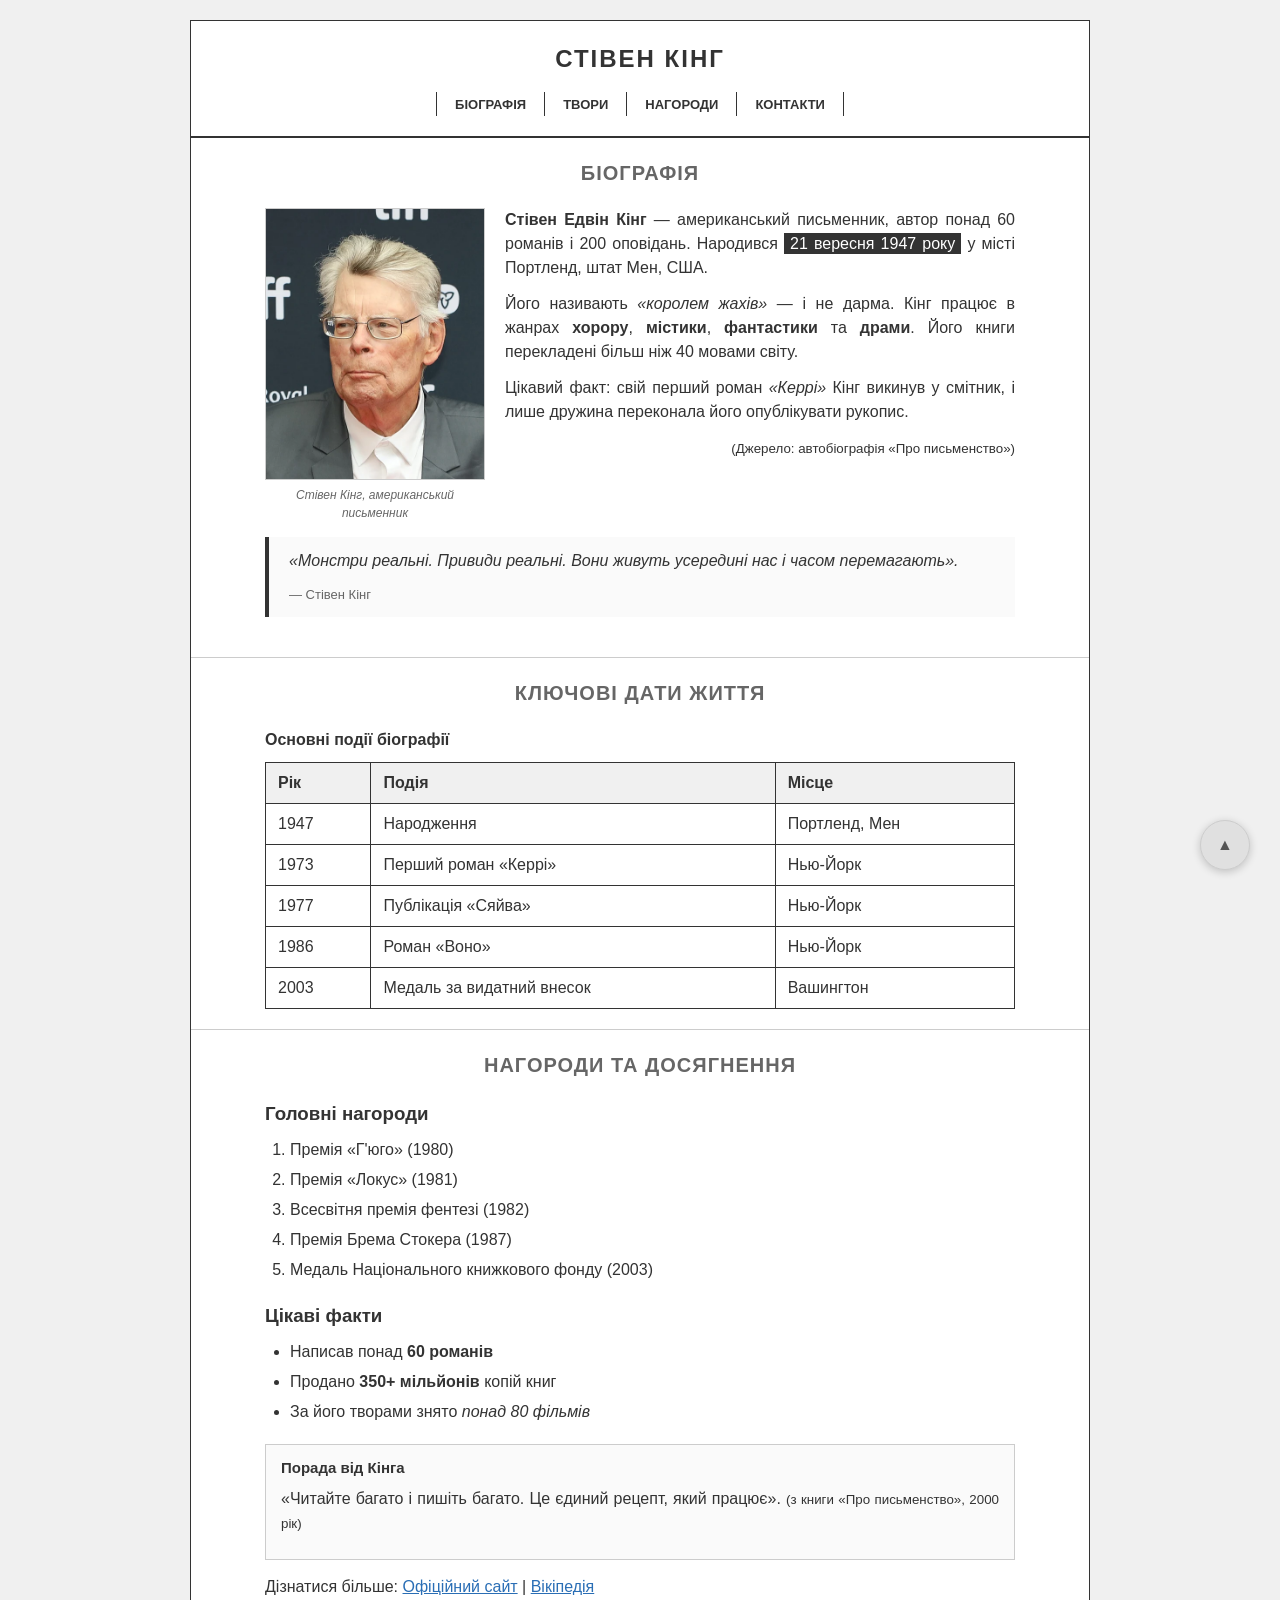
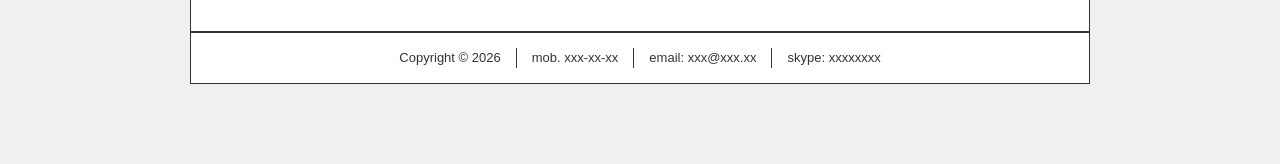
<file: index.html>
<!DOCTYPE html>
<html lang="uk">
<head>
    <meta charset="UTF-8">
    <meta name="viewport" content="width=device-width, initial-scale=1.0">
    <meta name="description" content="Персональний сайт Стівена Кінга — біографія, твори, нагороди.">
    <meta name="author" content="ТР-51 Тараканкова Маргаріта">
    <title>Стівен Кінг — персональний сайт</title>
    <link rel="stylesheet" href="css/styles.css">
</head>
<body>

    <a href="#main" class="skip-link">Перейти до контенту</a>

    <div class="page">

        <!-- ШАПКА САЙТУ -->
        <header class="header">
            <h1 class="header_title">СТІВЕН КІНГ</h1>
            <nav class="nav" aria-label="Головне меню">
                <ul class="nav_list">
                    <li class="nav_item"><a class="nav_link" href="#bio">Біографія</a></li>
                    <li class="nav_item"><a class="nav_link" href="#works">Твори</a></li>
                    <li class="nav_item"><a class="nav_link" href="#awards">Нагороди</a></li>
                    <li class="nav_item"><a class="nav_link" href="contact.html">Контакти</a></li>
                </ul>
            </nav>
        </header>

        <!-- ОСНОВНИЙ КОНТЕНТ -->
        <main id="main">

            <!-- СЕКЦІЯ 1: БІОГРАФІЯ --> 
            <section id="bio" class="section">
                <h2 class="section_title">Біографія</h2>
                <article class="section_content">

                    <figure class="portrait">
                        <img class="portrait_img" src="images/king.jpg"
                             alt="Стівен Кінг, американський письменник" width="220">
                        <figcaption class="portrait_caption">
                            Стівен Кінг, американський письменник
                        </figcaption>
                    </figure>

                    <p><strong>Стівен Едвін Кінг</strong> — американський письменник,
                    автор понад 60 романів і 200 оповідань. Народився
                    <mark>21 вересня 1947 року</mark> у місті Портленд, штат Мен,
                    США.</p>

                    <p>Його називають <em>«королем жахів»</em> — і не дарма.
                    Кінг працює в жанрах <strong>хорору</strong>,
                    <strong>містики</strong>, <strong>фантастики</strong>
                    та <strong>драми</strong>. Його книги перекладені
                    більш ніж 40 мовами світу.</p>

                    <p>Цікавий факт: свій перший роман <em>«Керрі»</em>
                    Кінг викинув у смітник, і лише дружина переконала його
                    опублікувати рукопис. </br><div style="text-align: right;"><small>(Джерело: автобіографія
                    «Про письменство»)</small></div></p>

                    <blockquote class="quote">
                        <p>«Монстри реальні. Привиди реальні. Вони живуть
                        усередині нас і часом перемагають».</p>
                        <cite>— Стівен Кінг</cite>
                    </blockquote>

                </article>
            </section>

            <hr class="divider">

            <!-- СЕКЦІЯ 2: КЛЮЧОВІ ДАТИ -->
            <section id="works" class="section">
                <h2 class="section_title">Ключові дати життя</h2>
                <div class="section_content">

                    <table class="dates-table">
                        <caption>Основні події біографії</caption>
                        <thead>
                            <tr>
                                <th>Рік</th>
                                <th>Подія</th>
                                <th>Місце</th>
                            </tr>
                        </thead>
                        <tbody>
                            <tr>
                                <td>1947</td>
                                <td>Народження</td>
                                <td>Портленд, Мен</td>
                            </tr>
                            <tr>
                                <td>1973</td>
                                <td>Перший роман «Керрі»</td>
                                <td>Нью-Йорк</td>
                            </tr>
                            <tr>
                                <td>1977</td>
                                <td>Публікація «Сяйва»</td>
                                <td>Нью-Йорк</td>
                            </tr>
                            <tr>
                                <td>1986</td>
                                <td>Роман «Воно»</td>
                                <td>Нью-Йорк</td>
                            </tr>
                            <tr>
                                <td>2003</td>
                                <td>Медаль за видатний внесок</td>
                                <td>Вашингтон</td>
                            </tr>
                        </tbody>
                    </table>

                </div>
            </section>

            <hr class="divider">

            <!-- СЕКЦІЯ 3: НАГОРОДИ ТА ДОСЯГНЕННЯ -->
            <section id="awards" class="section">
                <h2 class="section_title">Нагороди та досягнення</h2>
                <div class="section_content">

                    <h3>Головні нагороди</h3>
                    <ol class="awards-list">
                        <li>Премія «Г'юго» (1980)</li>
                        <li>Премія «Локус» (1981)</li>
                        <li>Всесвітня премія фентезі (1982)</li>
                        <li>Премія Брема Стокера (1987)</li>
                        <li>Медаль Національного книжкового фонду (2003)</li>
                    </ol>

                    <h3>Цікаві факти</h3>
                    <ul class="facts-list">
                        <li>Написав понад <strong>60 романів</strong></li>
                        <li>Продано <strong>350+ мільйонів</strong> копій книг</li>
                        <li>За його творами знято <em>понад 80 фільмів</em></li>
                    </ul>

                    <aside class="aside-note">
                        <h4>Порада від Кінга</h4>
                        <p>«Читайте багато і пишіть багато. Це єдиний
                        рецепт, який працює». <small>(з книги «Про
                        письменство», 2000 рік)</small></p>
                    </aside>

                    <p class="external-links">
                        Дізнатися більше:
                        <a href="https://stephenking.com" target="_blank">Офіційний сайт</a> |
                        <a href="https://uk.wikipedia.org/wiki/Стівен_Кінг" target="_blank">Вікіпедія</a>
                    </p>

                </div>
            </section>

        </main>

        <!-- ПІДВАЛ -->
        <footer class="footer">
            <ul class="footer_list">
                <li class="footer_item">Copyright &copy; 2026</li>
                <li class="footer_item">mob. xxx-xx-xx</li>
                <li class="footer_item">email: xxx@xxx.xx</li>
                <li class="footer_item">skype: xxxxxxxx</li>
            </ul>
        </footer>

    </div>

    <!-- КНОПКА ВГОРУ -->
    <a href="#" class="scroll-top" title="Вгору">
        ▲
    </a>

</body>
</html>
<!-- test -->
</file>
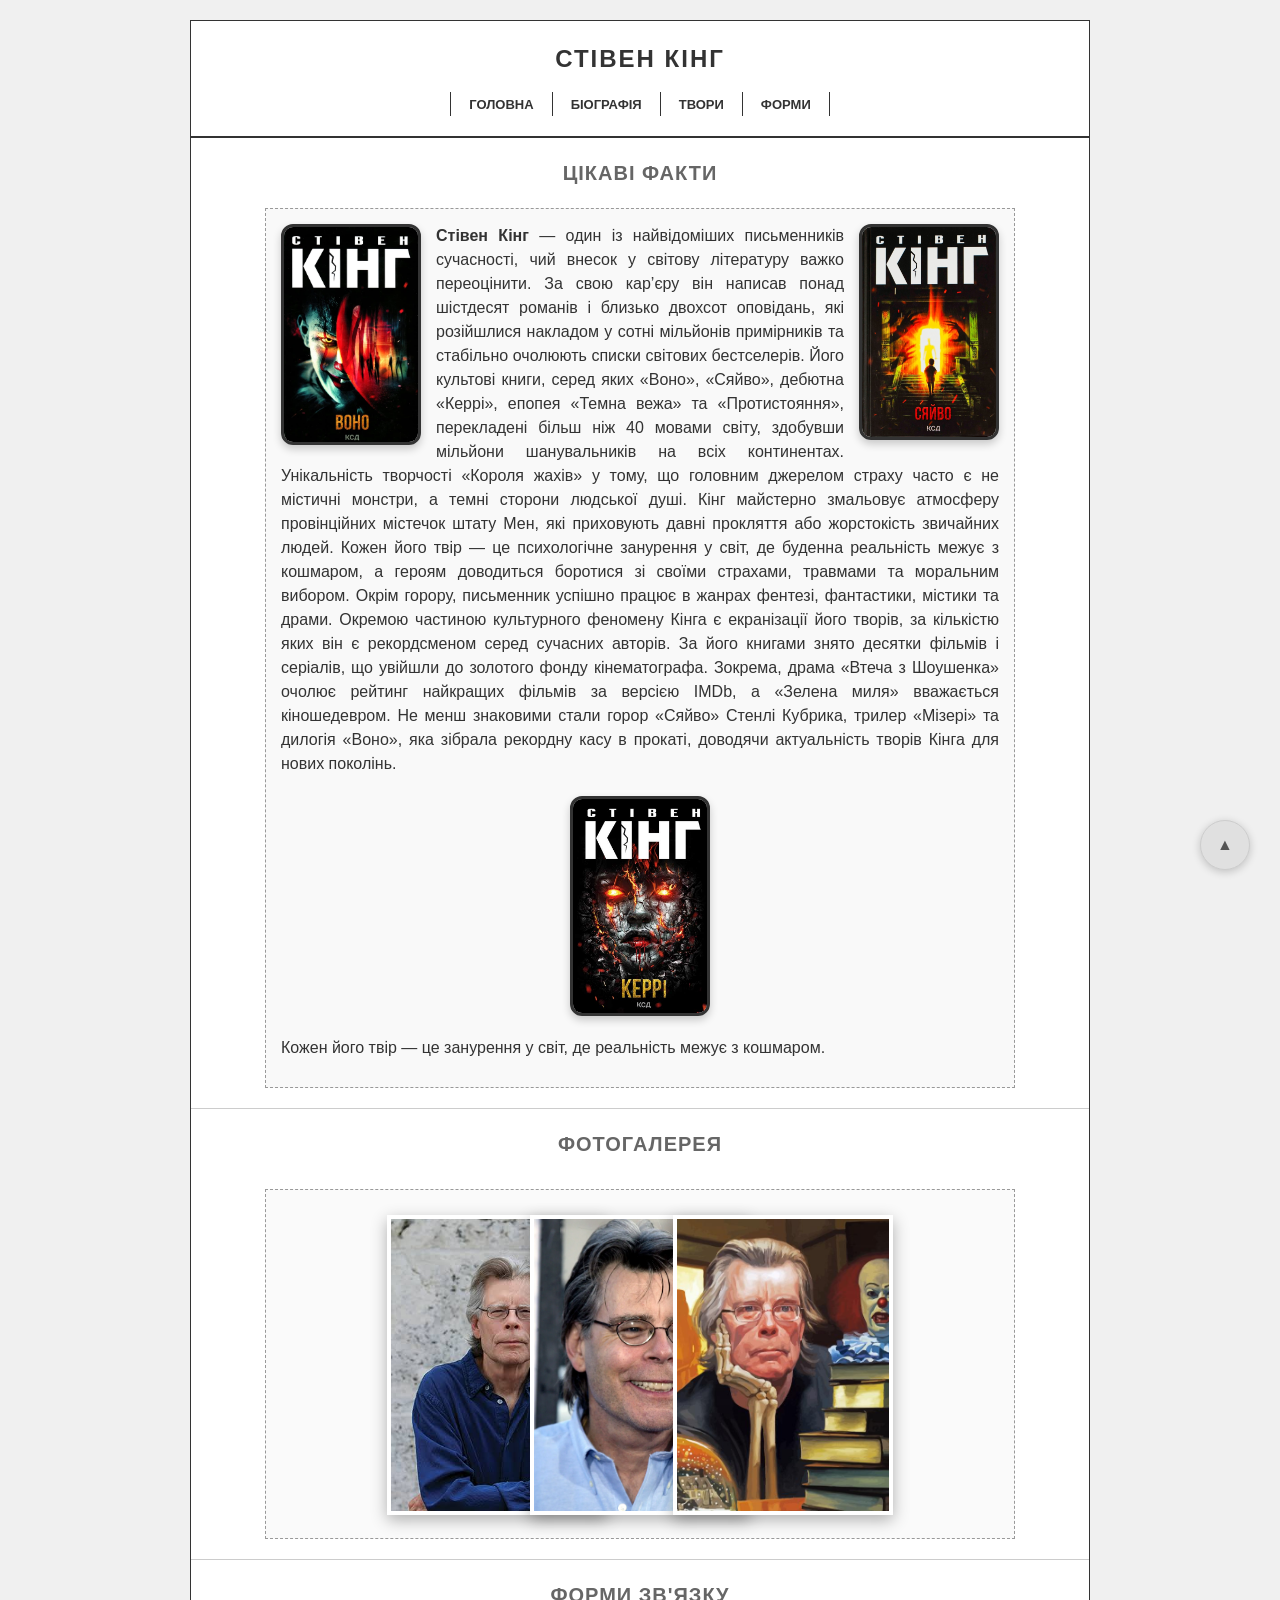
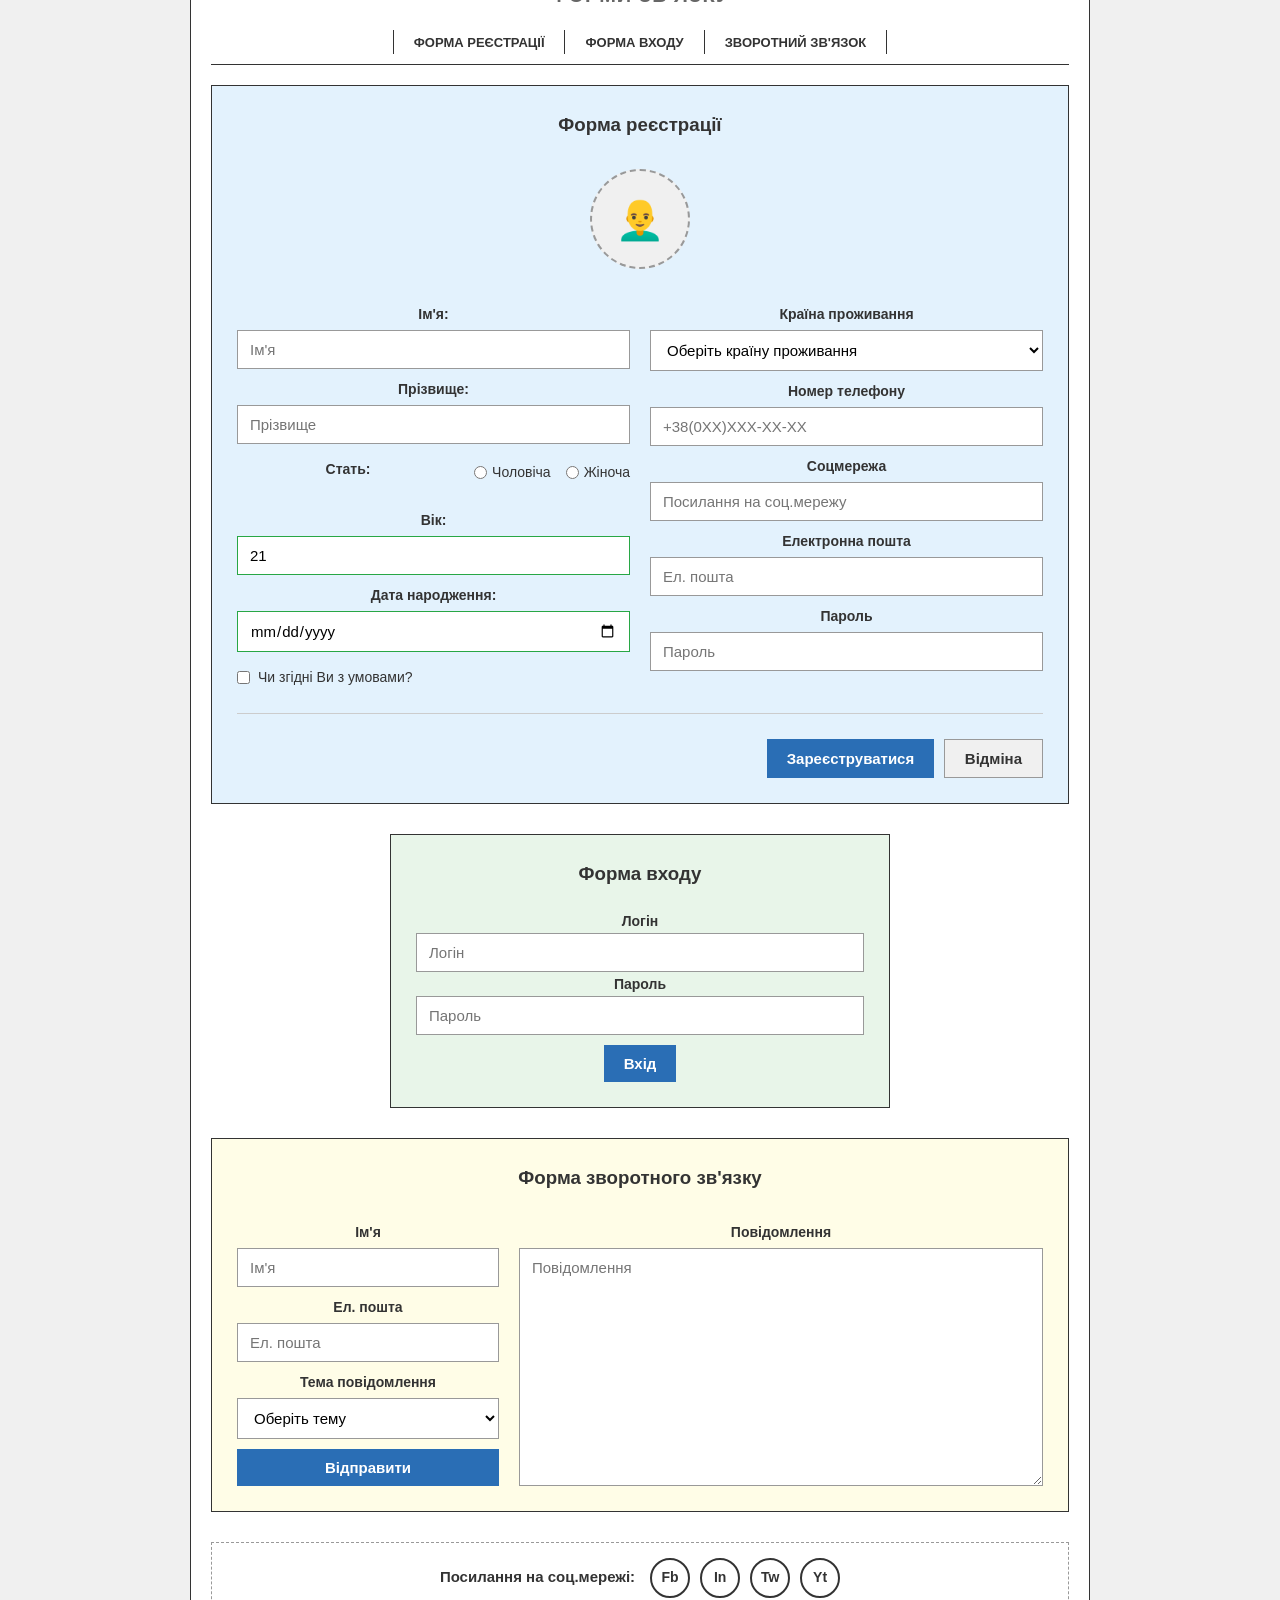
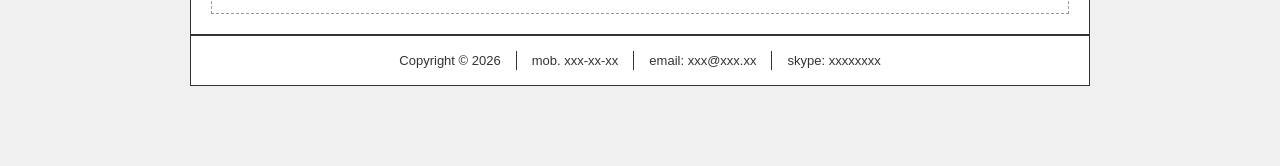
<file: contact.html>
<!DOCTYPE html>
<html lang="uk">

<head>
    <meta charset="UTF-8">
    <meta name="viewport" content="width=device-width, initial-scale=1.0">
    <meta name="description" content="Контакти та форми зв'язку — сайт Стівена Кінга.">
    <title>Контакти — Стівен Кінг</title>
    <link rel="stylesheet" href="css/styles.css">
</head>

<body>

    <a href="#main" class="skip-link">Перейти до контенту</a>

    <div class="page">

        <!-- ШАПКА САЙТУ -->
        <header class="header">
            <h1 class="header_title">СТІВЕН КІНГ</h1>
            <nav class="nav" aria-label="Головне меню">
                <ul class="nav_list">
                    <li class="nav_item"><a class="nav_link" href="index.html">Головна</a></li>
                    <li class="nav_item"><a class="nav_link" href="index.html#bio">Біографія</a></li>
                    <li class="nav_item"><a class="nav_link" href="index.html#works">Твори</a></li>
                    <li class="nav_item"><a class="nav_link" href="#forms">Форми</a></li>
                </ul>
            </nav>
        </header>

        <main id="main">

            <!-- СЕКЦІЯ: ФОРМИ ЗВ'ЯЗКУ -->
            <section class="section demo-float-section">
                <h2 class="section_title">Цікаві факти</h2>

                <div class="section_content demo-container">
                    <!-- Картинки, які обтікає текст (float: left) з круглими рамками -->
                    <img src="images/books/book1.jpg" alt="Обкладинка книги" class="float-img float-img-left">
                    <img src="images/books/book2.jpg" alt="Обкладинка книги" class="float-img float-img-right">

                    <p>
                        <strong>Стівен Кінг</strong> — один із найвідоміших письменників сучасності, чий внесок у
                        світову літературу важко переоцінити. За свою кар’єру він написав понад шістдесят романів і
                        близько двохсот оповідань, які розійшлися накладом у сотні мільйонів примірників та стабільно
                        очолюють списки світових бестселерів. Його культові книги, серед яких «Воно», «Сяйво», дебютна
                        «Керрі», епопея «Темна вежа» та «Протистояння», перекладені більш ніж 40 мовами світу, здобувши
                        мільйони шанувальників на всіх континентах.

                        Унікальність творчості «Короля жахів» у тому, що головним джерелом страху часто є не містичні
                        монстри, а темні сторони людської душі. Кінг майстерно змальовує атмосферу провінційних містечок
                        штату Мен, які приховують давні прокляття або жорстокість звичайних людей. Кожен його твір — це
                        психологічне занурення у світ, де буденна реальність межує з кошмаром, а героям доводиться
                        боротися зі своїми страхами, травмами та моральним вибором. Окрім горору, письменник успішно
                        працює в жанрах фентезі, фантастики, містики та драми.

                        Окремою частиною культурного феномену Кінга є екранізації його творів, за кількістю яких він є
                        рекордсменом серед сучасних авторів. За його книгами знято десятки фільмів і серіалів, що
                        увійшли до золотого фонду кінематографа. Зокрема, драма «Втеча з Шоушенка» очолює рейтинг
                        найкращих фільмів за версією IMDb, а «Зелена миля» вважається кіношедевром. Не менш знаковими
                        стали горор «Сяйво» Стенлі Кубрика, трилер «Мізері» та дилогія «Воно», яка зібрала рекордну касу
                        в прокаті, доводячи актуальність творів Кінга для нових поколінь.
                    </p>

                    <img src="images/books/book3.jpg" alt="Обкладинка книги" class="float-img simple-img-center">

                    <p>
                        Кожен його твір — це занурення у світ, де реальність межує з кошмаром.
                    </p>
                </div>
            </section>

            <hr class="divider">

            <!-- СЕКЦІЯ: ФОТОГАЛЕРЕЯ -->
            <section class="section demo-absolute-section">
                <h2 class="section_title">Фотогалерея</h2>
                <div class="section_content">

                    <!-- Контейнер для накладання. Висоту збільшено для великих фото -->
                    <div class="absolute-stack">
                        <img src="images/portraits/king1.jpg" alt="Стівен Кінг" class="stack-img stack-img-1">
                        <img src="images/portraits/king2.jpg" alt="Стівен Кінг" class="stack-img stack-img-2">
                        <img src="images/portraits/king3.jpg" alt="Стівен Кінг" class="stack-img stack-img-3">
                    </div>
                </div>
            </section>
            <hr class="divider">

            <!-- СЕКЦІЯ: ФОРМИ ЗВ'ЯЗКУ -->
            <section id="forms" class="section forms-section">
                <h2 class="section_title">Форми зв'язку</h2>

                <div class="forms-nav">
                    <ul class="forms-nav_list">
                        <li class="forms-nav_item"><a href="#form-register" class="forms-nav_link">Форма реєстрації</a>
                        </li>
                        <li class="forms-nav_item"><a href="#form-login" class="forms-nav_link">Форма входу</a></li>
                        <li class="forms-nav_item"><a href="#form-feedback" class="forms-nav_link">Зворотний зв'язок</a>
                        </li>
                    </ul>
                </div>

                <!-- ФОРМА РЕЄСТРАЦІЇ -->
                <div id="form-register" class="form-wrapper form-wrapper--blue">
                    <h3 class="form-title">Форма реєстрації</h3>
                    <form action="#" method="POST" class="custom-form" enctype="multipart/form-data">

                        <!-- Блок для завантаження фото профілю -->
                        <div class="avatar-upload-wrapper">
                            <label for="avatar-input" class="avatar-label" title="Завантажити фото">
                                👨‍🦲
                            </label>
                            <input type="file" id="avatar-input" name="avatar" class="avatar-input" accept="image/*">
                        </div>

                        <div class="form-row">
                            <!-- ЛІВА КОЛОНКА -->
                            <div class="form-col">
                                <label for="reg-name">Ім'я:</label>
                                <input type="text" id="reg-name" name="name" placeholder="Ім'я" required minlength="2">

                                <label for="reg-surname">Прізвище:</label>
                                <input type="text" id="reg-surname" name="surname" placeholder="Прізвище" required>

                                <fieldset class="radio-group">
                                    <legend>Стать:</legend>
                                    <label><input type="radio" name="gender" value="male" required> Чоловіча</label>
                                    <label><input type="radio" name="gender" value="female"> Жіноча</label>
                                </fieldset>

                                <label for="reg-age">Вік:</label>
                                <input type="number" id="reg-age" name="age" min="1" max="120" value="21">

                                <!-- Дата народження перенесена сюди -->
                                <label for="reg-date">Дата народження:</label>
                                <input type="date" id="reg-date" name="birthdate">

                                <!-- Чекбокс перенесено сюди, під дату народження -->
                                <label class="checkbox-label" style="margin-top: 15px;">
                                    <input type="checkbox" name="agree" required> Чи згідні Ви з умовами?
                                </label>
                            </div>

                            <!-- ПРАВА КОЛОНКА -->
                            <div class="form-col">
                                <label for="reg-country">Країна проживання</label>
                                <select id="reg-country" name="country">
                                    <option value="">Оберіть країну проживання</option>
                                    <option value="ua">Україна</option>
                                    <option value="us">США</option>
                                    <option value="uk">Велика Британія</option>
                                </select>

                                <label for="reg-phone">Номер телефону</label>
                                <input type="tel" id="reg-phone" name="phone" placeholder="+38(0XX)XXX-XX-XX"
                                    pattern="\+38\(0\d{2}\)\d{3}-\d{2}-\d{2}" title="Формат: +38(0XX)XXX-XX-XX">

                                <label for="reg-social">Соцмережа</label>
                                <input type="url" id="reg-social" name="social" placeholder="Посилання на соц.мережу">

                                <label for="reg-email">Електронна пошта</label>
                                <input type="email" id="reg-email" name="email" placeholder="Ел. пошта" required>

                                <label for="reg-pass">Пароль</label>
                                <input type="password" id="reg-pass" name="password" placeholder="Пароль" required
                                    minlength="6">
                            </div>
                        </div>

                        <!-- Блок кнопок залишається внизу -->
                        <div class="form-footer" style="justify-content: flex-end;">
                            <div class="form-buttons">
                                <button type="submit" class="btn btn--primary">Зареєструватися</button>
                                <button type="reset" class="btn btn--secondary">Відміна</button>
                            </div>
                        </div>
                    </form>
                </div>

                <!-- ФОРМА ВХОДУ -->
                <div id="form-login" class="form-wrapper form-wrapper-green">
                    <h3 class="form-title">Форма входу</h3>
                    <form action="#" method="POST" class="custom-form">
                        <label for="login-name">Логін</label>
                        <input type="text" id="login-name" name="login" placeholder="Логін" required>

                        <label for="login-pass">Пароль</label>
                        <input type="password" id="login-pass" name="password" placeholder="Пароль" required>

                        <button type="submit" class="btn btn--primary">Вхід</button>
                    </form>
                </div>

                <!-- ФОРМА ЗВОРОТНОГО ЗВ'ЯЗКУ -->
                <div id="form-feedback" class="form-wrapper form-wrapper--yellow">
                    <h3 class="form-title">Форма зворотного зв'язку</h3>
                    <form action="#" method="POST" class="custom-form form-feedback">
                        <div class="form-feedback_left">
                            <label for="fb-name">Ім'я</label>
                            <input type="text" id="fb-name" name="name" placeholder="Ім'я" required>

                            <label for="fb-email">Ел. пошта</label>
                            <input type="email" id="fb-email" name="email" placeholder="Ел. пошта" required>

                            <label for="fb-theme">Тема повідомлення</label>
                            <select id="fb-theme" name="theme">
                                <option value="">Оберіть тему</option>
                                <option value="question">Питання</option>
                                <option value="review">Відгук</option>
                            </select>

                            <button type="submit" class="btn btn--primary">Відправити</button>
                        </div>
                        <div class="form-feedback_right">
                            <label for="fb-message">Повідомлення</label>
                            <textarea id="fb-message" name="message" placeholder="Повідомлення" rows="8"></textarea>
                        </div>
                    </form>
                </div>

                <!-- Соціальні посилання -->
                <div class="social-links-box">
                    <span class="social-links-title">Посилання на соц.мережі:</span>
                    <div class="social-icons">
                        <a href="#" class="social-icon" title="Facebook">Fb</a>
                        <a href="#" class="social-icon" title="Instagram">In</a>
                        <a href="#" class="social-icon" title="Twitter">Tw</a>
                        <a href="#" class="social-icon" title="YouTube">Yt</a>
                    </div>
                </div>

            </section>
        </main>

        <!-- ПІДВАЛ -->
        <footer class="footer">
            <ul class="footer_list">
                <li class="footer_item">Copyright &copy; 2026</li>
                <li class="footer_item">mob. xxx-xx-xx</li>
                <li class="footer_item">email: xxx@xxx.xx</li>
                <li class="footer_item">skype: xxxxxxxx</li>
            </ul>
        </footer>

    </div>

    <!-- КНОПКА ВГОРУ -->
    <a href="#" class="scroll-top" title="Вгору">
        ▲
    </a>

</body>

</html>
</file>
<file: css/styles.css>
/* 1. ЗМІННІ ТА СКИДАННЯ */
:root {
    --color-text: #333;
    --color-muted: #666;
    --color-border: #333;
    --color-line: #ccc;
    --color-bg: #fff;
    --color-link: #2a6eb5;
    --gap: 20px;
}

* {
    margin: 0;
    padding: 0;
    box-sizing: border-box;
}

html {
    scroll-behavior: smooth;
    scroll-padding-top: 20px;
}

body {
    font-family: Arial, Helvetica, sans-serif;
    font-size: 16px;
    line-height: 1.5;
    color: var(--color-text);
    background-color: #f0f0f0;
    padding: var(--gap);
}

img {
    max-width: 100%;
    height: auto;
    display: block;
}

p {
    margin-bottom: 12px;
    text-align: justify;
}

a {
    color: var(--color-link);
}

mark {
    background-color: #333;
    color: #fff;
    padding: 2px 6px;
}

/* 2. КОНТЕЙНЕР СТОРІНКИ */
.page {
    max-width: 900px;
    margin: 0 auto;
    background-color: var(--color-bg);
    border: 1px solid var(--color-border);
    margin-bottom: 60px;
    /* Відступ знизу для кнопки "вгору" */
}

/*  3. ШАПКА  */
.header {
    padding: var(--gap);
    border-bottom: 2px solid var(--color-border);
    text-align: center;
}

.header_title {
    font-size: 24px;
    letter-spacing: 2px;
    margin-bottom: 15px;
    color: var(--color-text);
}

/* 4. НАВІГАЦІЯ */
.nav_list {
    list-style: none;
    display: flex;
    justify-content: center;
    flex-wrap: wrap;
}

.nav_item {
    padding: 0 18px;
    border-left: 1px solid var(--color-border);
}

.nav_item:last-child {
    border-right: 1px solid var(--color-border);
}

.nav_link {
    font-size: 13px;
    text-transform: uppercase;
    text-decoration: none;
    color: var(--color-text);
    font-weight: bold;
}

.nav_link:hover {
    color: var(--color-link);
    text-decoration: underline;
}

/* 5. СЕКЦІЇ */
.section {
    padding: var(--gap);
    text-align: center;
}

.section_title {
    font-size: 20px;
    text-transform: uppercase;
    color: var(--color-muted);
    margin-bottom: var(--gap);
    letter-spacing: 1px;
}

.section_content {
    max-width: 750px;
    margin: 0 auto;
    text-align: left;
}

/* Горизонтальна лінія-розділювач */
.divider {
    margin: 0;
    border: 0;
    border-top: 1px solid var(--color-line);
}

/* 6. ПОРТРЕТ */
.portrait {
    float: left;
    margin: 0 20px 15px 0;
    text-align: center;
    max-width: 220px;
}

.portrait_img {
    border: 1px solid var(--color-line);
}

.portrait_caption {
    font-size: 12px;
    color: var(--color-muted);
    margin-top: 6px;
    font-style: italic;
}

/* 7. ЦИТАТА */
.quote {
    clear: both;
    margin: 20px 0;
    padding: 12px 20px;
    border-left: 4px solid var(--color-border);
    background-color: #fafafa;
    font-style: italic;
}

.quote cite {
    display: block;
    margin-top: 8px;
    font-size: 13px;
    color: var(--color-muted);
    font-style: normal;
}

/* 8. ТАБЛИЦЯ */
.dates-table {
    width: 100%;
    border-collapse: collapse;
    margin-top: 10px;
}

.dates-table caption {
    font-weight: bold;
    margin-bottom: 10px;
    text-align: left;
}

.dates-table th,
.dates-table td {
    border: 1px solid var(--color-border);
    padding: 8px 12px;
    text-align: left;
}

.dates-table th {
    background-color: #f0f0f0;
    font-weight: bold;
}

/* 9. СПИСКИ */
.awards-list,
.facts-list {
    margin: 10px 0 20px 25px;
}

.awards-list li,
.facts-list li {
    margin-bottom: 6px;
}

/* 10. БІЧНА ПРИМІТКА */
.aside-note {
    border: 1px solid var(--color-line);
    background-color: #fafafa;
    padding: 12px 15px;
    margin: 15px 0;
}

.aside-note h4 {
    margin-bottom: 8px;
    font-size: 15px;
}

.external-links {
    margin-top: 15px;
}

/*  11. ПІДВАЛ */
.footer {
    padding: 15px;
    border-top: 2px solid var(--color-border);
    text-align: center;
}

.footer_list {
    list-style: none;
    display: flex;
    justify-content: center;
    flex-wrap: wrap;
    font-size: 13px;
}

.footer_item {
    padding: 0 15px;
    border-left: 1px solid var(--color-border);
}

.footer_item:first-child {
    border-left: 0;
}

/* 12. SKIP-LINK (для клавіатури) ===== */
.skip-link {
    position: absolute;
    top: -50px;
    left: 10px;
    padding: 8px 14px;
    background: #fff;
    border: 1px solid var(--color-border);
    text-decoration: none;
    color: var(--color-text);
    z-index: 100;
}

.skip-link:focus {
    top: 10px;
}

/* СТОРІНКА CONTACT.HTML */

/*  1. ДЕМОНСТРАЦІЯ FLOAT  */
.demo-container {
    overflow: auto;
    background-color: #f9f9f9;
    border: 1px dashed #999;
    padding: 15px;
}

.float-img {
    width: 140px;
    /* Задаємо лише ширину. Висота підлаштується автоматично */
    height: auto;
    border-radius: 12px;
    border: 3px solid #333;
    box-shadow: 0 4px 8px rgba(0, 0, 0, 0.2);
}

.float-img-left {
    float: left;
    margin: 0 15px 10px 0;
}

.float-img-right {
    float: right;
    margin: 0 0 10px 15px;
}

.simple-img-center {
    border: 3px solid #333;
    box-shadow: 0 4px 8px rgba(0, 0, 0, 0.2);
    margin: 20px auto;
    display: block;
}

/*  2. ФОТОГАЛЕРЕЯ (Накладання з ефектом наведення)  */
.absolute-stack {
    position: relative;
    height: 350px;
    margin-top: 30px;
    background: #fafafa;
    border: 1px dashed #999;
}

.stack-img {
    position: absolute;
    width: 220px;
    height: 300px;
    object-fit: cover;
    border: 4px solid #fff;
    box-shadow: 0 5px 15px rgba(0, 0, 0, 0.3);

    /* Анімація: плавна зміна розміру та підняття */
    transition: transform 0.3s ease, z-index 0s;
    cursor: pointer;
    /* Курсор-рука, щоб було зрозуміло, що на фото можна навести */
}

.stack-img-1 {
    left: 10%;
    top: 25px;
    z-index: 1;
}

.stack-img-2 {
    left: 33%;
    top: 25px;
    z-index: 2;
}

.stack-img-3 {
    left: 56%;
    top: 25px;
    z-index: 3;
}

/* Ефект при наведенні миші */
.stack-img:hover {
    transform: scale(1.15);
    /* Збільшуємо картинку на 15% */
    z-index: 10 !important;
    /* Піднімаємо на найвищий шар, перекриваючи інші */
    box-shadow: 0 10px 25px rgba(0, 0, 0, 0.5);
    /* Робимо тінь більш виразною */
}

/*  3. ФОРМИ ТА ЇХ СТИЛІЗАЦІЯ  */
.forms-section {
    background: #fff;
}

/* Нове меню форм (схоже на головне меню) */
.forms-nav {
    margin-bottom: 20px;
}

.forms-nav_list {
    list-style: none;
    display: flex;
    justify-content: center;
    flex-wrap: wrap;
    border-bottom: 1px solid var(--color-border);
    padding-bottom: 10px;
}

.forms-nav_item {
    padding: 0 20px;
    border-left: 1px solid var(--color-border);
}

.forms-nav_item:last-child {
    border-right: 1px solid var(--color-border);
}

.forms-nav_link {
    text-decoration: none;
    color: var(--color-text);
    font-size: 13px;
    font-weight: bold;
    text-transform: uppercase;
}

.forms-nav_link:hover {
    color: var(--color-link);
}

/* --- Стилізація завантаження аватара --- */
.avatar-upload-wrapper {
    display: flex;
    justify-content: center;
    /* Центруємо круг по горизонталі */
    margin-bottom: 20px;
}

.avatar-label {
    font-size: 40px !important;
    display: flex;
    justify-content: center;
    align-items: center;
    width: 100px;
    /* Діаметр круга */
    height: 100px;
    background-color: #f0f0f0;
    border: 2px dashed #999;
    /* Пунктирна рамка, що натякає на завантаження */
    border-radius: 50%;
    /* Робимо круглим */
    cursor: pointer;
    /* Курсор у вигляді руки */
    transition: all 0.3s ease;
    overflow: hidden;
}

.avatar-label:hover {
    background-color: #e0e0e0;
    border-color: #2a6eb5;
    /* Синій колір при наведенні */
    transform: scale(1.05);
    /* Легке збільшення */
}

.avatar-input {
    display: none;
}

/* Контейнери форм */
.form-wrapper {
    padding: 25px;
    margin-bottom: 30px;
    border: 1px solid #333;
    background: #e3f2fd;
}

.form-wrapper-green {
    background: #e8f5e9;
    max-width: 500px;
    margin: 0 auto 30px auto;
}

.form-wrapper-yellow,
.form-wrapper--yellow {
    background: #fffde7;
}

.form-title {
    text-align: center;
    margin-bottom: 20px;
    color: #333;
}

/* Сітка для форми реєстрації */
.form-row {
    display: flex;
    gap: 20px;
    margin-bottom: 20px;
}

.form-col {
    flex: 1;
    display: flex;
    flex-direction: column;
}

/* Стилізація полів вводу */
.custom-form label {
    font-weight: bold;
    font-size: 14px;
    margin-bottom: 5px;
    margin-top: 10px;
    color: #333;
}

.custom-form input[type="text"],
.custom-form input[type="email"],
.custom-form input[type="password"],
.custom-form input[type="tel"],
.custom-form input[type="number"],
.custom-form input[type="url"],
.custom-form input[type="date"],
.custom-form select,
.custom-form textarea {
    width: 100%;
    padding: 10px 12px;
    border: 1px solid #999;
    /* Проста рамка */
    font-family: inherit;
    font-size: 15px;
    background-color: #fff;
    transition: border-color 0.3s ease;
}

/* Стан :focus */
.custom-form input:focus,
.custom-form select:focus,
.custom-form textarea:focus {
    outline: none;
    border-color: #2a6eb5;
    box-shadow: 0 0 5px rgba(42, 110, 181, 0.5);
}

/* Валідація (:valid та :invalid) */
.custom-form input:valid:not(:placeholder-shown) {
    border-color: #28a745;
}

.custom-form input:invalid:not(:placeholder-shown) {
    border-color: #dc3545;
}

/* Група радіокнопок */
.radio-group {
    border: none;
    margin: 15px 0;
    display: flex;
    gap: 15px;
}

.radio-group legend {
    font-weight: bold;
    font-size: 14px;
    margin-bottom: 5px;
    float: left;
    width: 100%;
}

.radio-group label {
    font-weight: normal;
    display: flex;
    align-items: center;
    gap: 5px;
    margin: 0;
}

/* Кнопки */
.btn {
    padding: 10px 20px;
    border: none;
    font-size: 15px;
    font-weight: bold;
    cursor: pointer;
    transition: all 0.2s ease;
    margin-top: 10px;
}

.btn--primary {
    background-color: #2a6eb5;
    color: white;
}

.btn--primary:hover {
    background-color: #1e528a;
}

.btn--primary:active {
    transform: translateY(2px);
}

.btn--secondary {
    background-color: #f0f0f0;
    color: #333;
    border: 1px solid #999;
}

.btn--secondary:hover {
    background-color: #e0e0e0;
}

.form-footer {
    display: flex;
    justify-content: flex-end;
    /* Кнопки притиснуті до правого краю */
    margin-top: 10px;
    border-top: 1px solid #ccc;
    padding-top: 15px;
}

/* Стилізація чекбоксів */
.checkbox-label {
    font-weight: normal !important;
    display: flex;
    align-items: center;
    gap: 8px;
    cursor: pointer;
    font-size: 14px;
    margin-top: 10px;
    /* Відступ від поля "Дата народження" */
}

.form-buttons {
    display: flex;
    gap: 10px;
}

/* Спеціальна верстка для форми зворотного зв'язку */
.form-feedback {
    display: flex;
    gap: 20px;
}

.form-feedback_left {
    flex: 1;
    display: flex;
    flex-direction: column;
}

.form-feedback_right {
    flex: 2;
    display: flex;
    flex-direction: column;
}

.form-feedback_right textarea {
    height: 100%;
    resize: vertical;
}

/*  4. БЛОК СОЦМЕРЕЖ  */
.social-links-box {
    display: flex;
    align-items: center;
    justify-content: center;
    gap: 15px;
    margin-top: 20px;
    padding: 15px;
    border: 1px dashed #999;
}

.social-links-title {
    font-weight: bold;
    font-size: 15px;
}

.social-icons {
    display: flex;
    gap: 10px;
}

.social-icon {
    display: flex;
    justify-content: center;
    align-items: center;
    width: 40px;
    height: 40px;
    border: 2px solid #333;
    border-radius: 50%;
    /* Кружечки */
    text-decoration: none;
    color: #333;
    font-weight: bold;
    font-size: 14px;
    transition: all 0.3s;
}

.social-icon:hover {
    background-color: #333;
    color: #fff;
}

/*  5. КНОПКА ВГОРУ  */
.scroll-top {
    position: fixed;
    bottom: 30px;
    right: 30px;
    background-color: #e0e0e0;
    /* Світло-сірий фон */
    color: #555;
    /* Темно-сіра стрілка */
    width: 50px;
    height: 50px;
    border-radius: 50%;
    display: flex;
    justify-content: center;
    align-items: center;
    box-shadow: 0 2px 8px rgba(0, 0, 0, 0.2);
    border: 1px solid #ccc;
    transition: all 0.3s ease;
    z-index: 999;
    text-decoration: none;
}

.scroll-top:hover {
    background-color: #555;
    /* Темнішає при наведенні */
    color: #fff;
    transform: translateY(-5px);
    border-color: #333;
}

/* ЛАБОРАТОРНА РОБОТА 3: СТВОРЕННЯ АДАПТИВНОЇ ВЕБ-СТОРІНКИ */

/* 1. ВІДНОСНІ ОДИНИЦІ ВИМІРУ (%, rem, vw) ТА ФУНКЦІЯ clamp() */
html {
    font-size: 16px;
    /* Базовий розмір шрифту (1rem = 16px) */
}

.page {
    width: 100%;
    /* Відносна ширина у відсотках */
    max-width: 900px;
}

.header_title {
    font-size: clamp(1.25rem, 3vw, 1.5rem);
    /* Мінімум 1.25rem, бажано 3vw, максимум 1.5rem */
}

/* 2. CSS FLEXBOX — ГНУЧКИЙ ОДНОВИМІРНИЙ МАКЕТ */
.nav_list {
    display: flex;
    flex-direction: row;
    justify-content: center;
    align-items: center;
    flex-wrap: wrap;
}

.form-feedback {
    display: flex;
    gap: 1.25rem;
}

.form-buttons {
    display: flex;
    gap: 0.6rem;
}

/* 3. CSS GRID — ДВОВИМІРНА СІТКА */
/* Адаптивна сітка для двох колонок форми реєстрації */
.form-row {
    display: grid;
    grid-template-columns: repeat(auto-fit, minmax(220px, 1fr));
    gap: 1.25rem;
}

/* Робить обидві колонки форми вузькими, щоб поля вводу не випирали */
.form-col {
    min-width: 0;
}

.custom-form input:not([type="checkbox"]):not([type="radio"]),
.custom-form select,
.custom-form textarea {
    width: 100%;
    max-width: 100%;
    min-width: 0;
}

/* 4. ГНУЧКІ ЗОБРАЖЕННЯ ТА МЕДІА (max-width, object-fit) */
img {
    max-width: 100%;
    height: auto;
    display: block;
}

.stack-img {
    object-fit: cover;
    /* Зберігає пропорції фото при зміні розміру */
    left: 50%;
    /* Центруємо всі фото відносно середини бокса */
}

.stack-img-1 {
    transform: translateX(-115%);
}

.stack-img-2 {
    transform: translateX(-50%);
}

.stack-img-3 {
    transform: translateX(15%);
}

.stack-img-1:hover {
    transform: translateX(-115%) scale(1.15);
}

.stack-img-2:hover {
    transform: translateX(-50%) scale(1.15);
}

.stack-img-3:hover {
    transform: translateX(15%) scale(1.15);
}

/* 5. МЕДІА-ЗАПИТИ (@media) — ПІДХІД DESKTOP-FIRST (мінімум 3 рази) */

/* Медіа-запит 1: Планшети (landscape) та малі ноутбуки (до 1024px) */
@media (max-width: 1024px) {
    .page {
        width: 100%;
    }

    /* Фото в галереї зменшуються і залишаються рівно по центру бокса */
    .stack-img {
        width: 190px;
        height: 260px;
    }
}

/* Медіа-запит 2: Планшети (portrait) та великі смартфони (до 768px) */
@media (max-width: 768px) {
    body {
        padding: 0.5rem;
    }

    .section {
        padding: 1rem 0.5rem;
    }

    /* На мобільних меню та списки перелаштовуються (приклад з ЛР3) */
    .nav_item {
        padding: 0.25rem 0.6rem;
    }

    /* Форма зворотного зв'язку стає вертикальною (один під одним) */
    .form-feedback {
        flex-direction: column;
    }

    /* Зменшуємо відступи у формі реєстрації, щоб колонки були вузькими */
    .form-wrapper {
        padding: 1rem;
    }

    .form-row {
        gap: 0.75rem;
    }

    /* Фотографії в галереї ще більше напливають одна на одну по центру бокса */
    .absolute-stack {
        height: 260px;
    }

    .stack-img {
        width: 150px;
        height: 210px;
        top: 25px;
    }

    .stack-img-1 {
        transform: translateX(-105%);
    }

    .stack-img-2 {
        transform: translateX(-50%);
    }

    .stack-img-3 {
        transform: translateX(5%);
    }

    .stack-img-1:hover {
        transform: translateX(-105%) scale(1.1);
    }

    .stack-img-2:hover {
        transform: translateX(-50%) scale(1.1);
    }

    .stack-img-3:hover {
        transform: translateX(5%) scale(1.1);
    }

    /* Портрет на головній сторінці стає по центру */
    .portrait {
        float: none;
        margin: 0 auto 1rem auto;
    }
}

/* Медіа-запит 3: Смартфони (до 480px) */
@media (max-width: 480px) {

    /* На дуже маленьких екранах — одна колонка у Grid */
    .form-row {
        grid-template-columns: 1fr;
    }

    /* Навігація та футер стають вертикально один під одним */
    .nav_list,
    .forms-nav_list,
    .footer_list {
        flex-direction: column;
        gap: 0.5rem;
    }

    .nav_item,
    .nav_item:last-child,
    .forms-nav_item,
    .forms-nav_item:last-child,
    .footer_item {
        border-left: none;
        border-right: none;
    }

    /* Фотогалерея на вузькому телефоні: максимальне напливання фото по центру */
    .absolute-stack {
        height: 220px;
    }

    .stack-img {
        width: 115px;
        height: 165px;
        top: 25px;
    }

    .stack-img-1 {
        transform: translateX(-95%);
    }

    .stack-img-2 {
        transform: translateX(-50%);
    }

    .stack-img-3 {
        transform: translateX(-5%);
    }

    .stack-img-1:hover {
        transform: translateX(-95%) scale(1.1);
    }

    .stack-img-2:hover {
        transform: translateX(-50%) scale(1.1);
    }

    .stack-img-3:hover {
        transform: translateX(-5%) scale(1.1);
    }

    /* Кнопки форми та соцмережі стають вертикально на всю ширину */
    .form-buttons {
        flex-direction: column;
        width: 100%;
    }

    .form-buttons .btn {
        width: 100%;
    }

    .social-links-box {
        flex-direction: column;
    }
}
</file>
